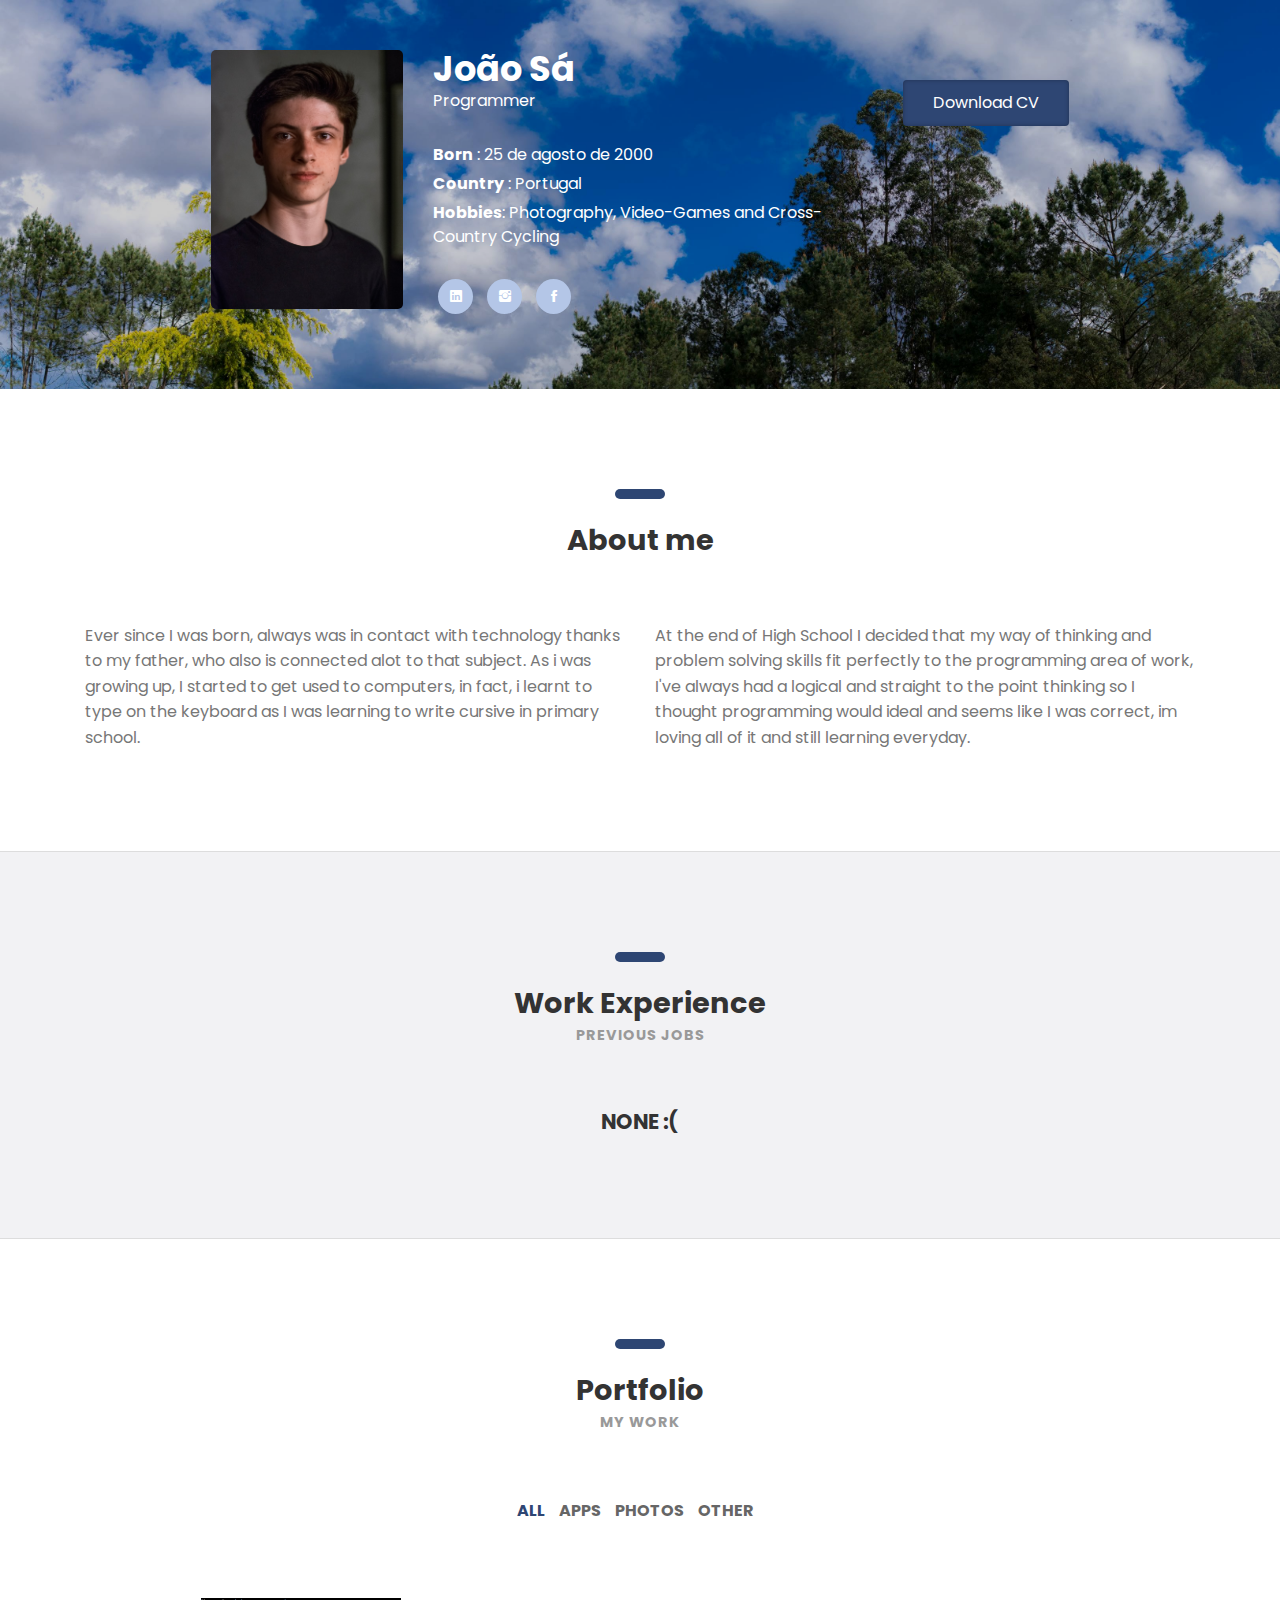
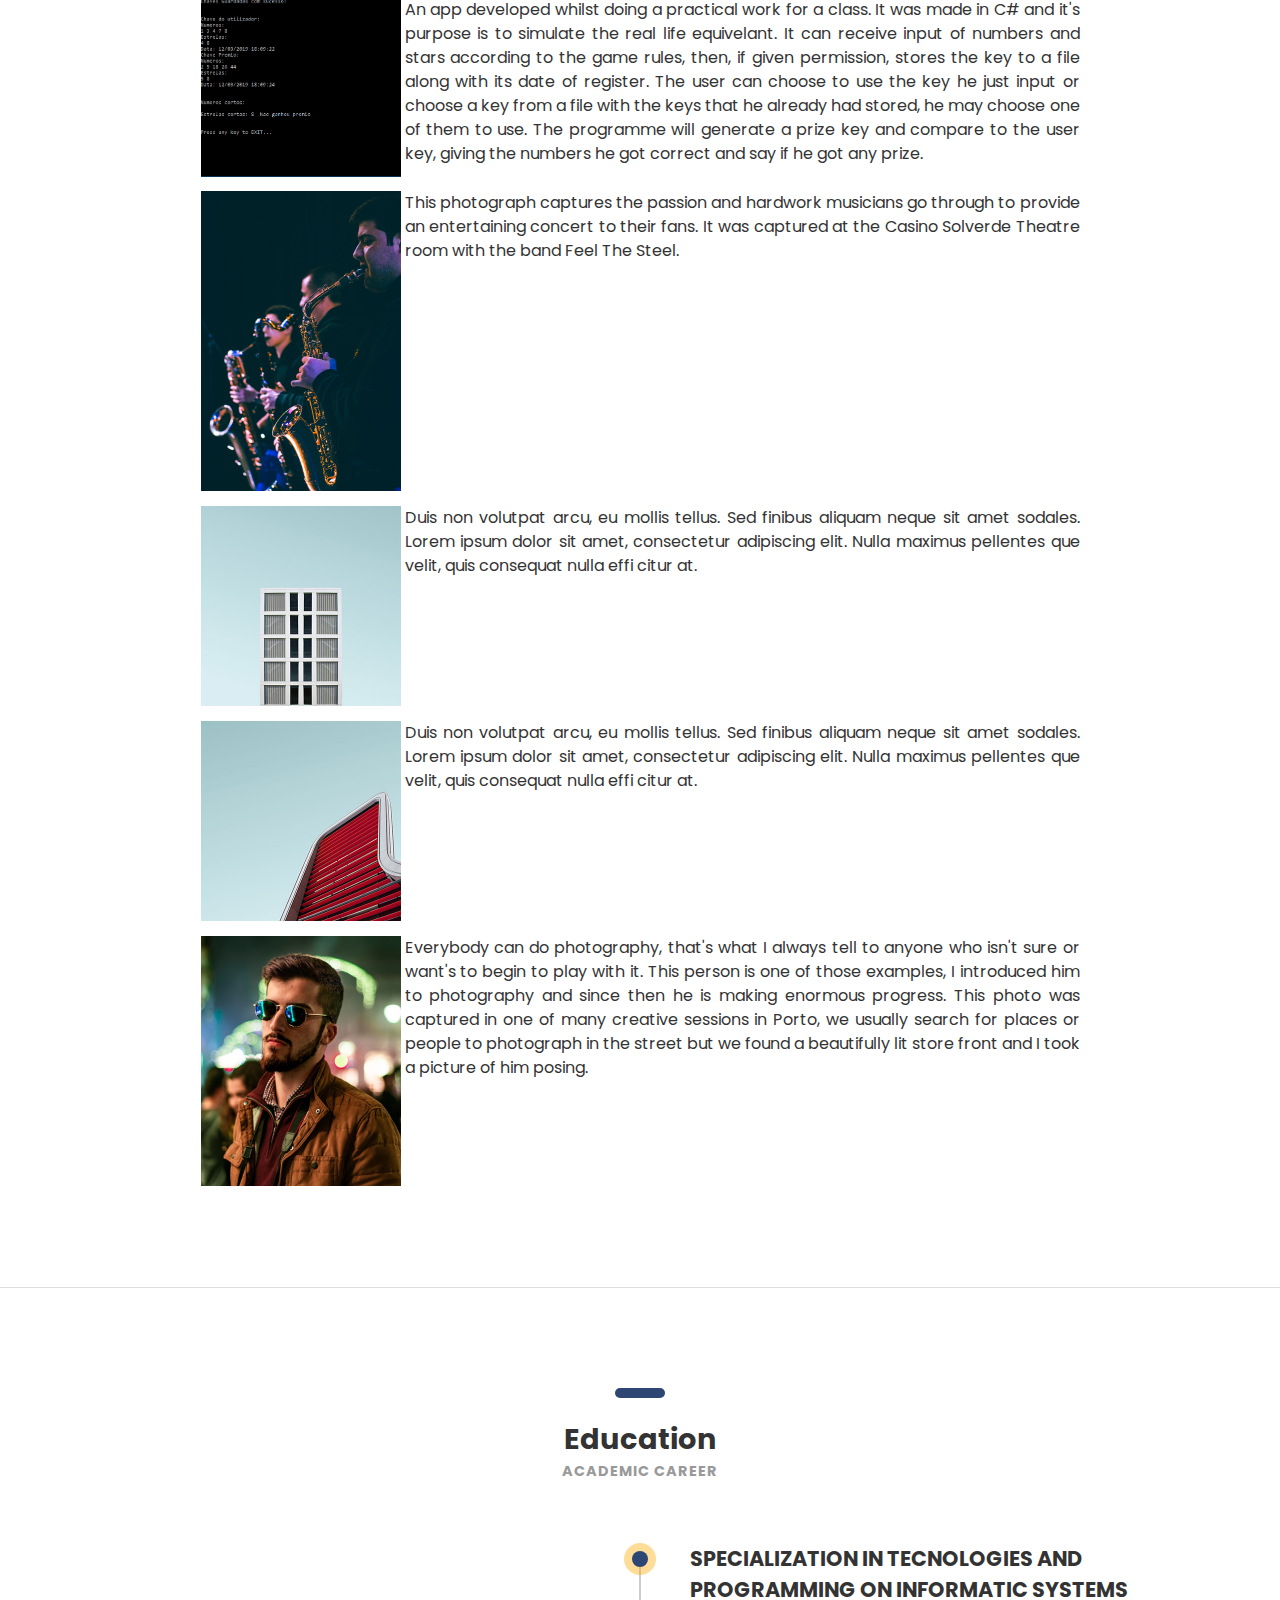
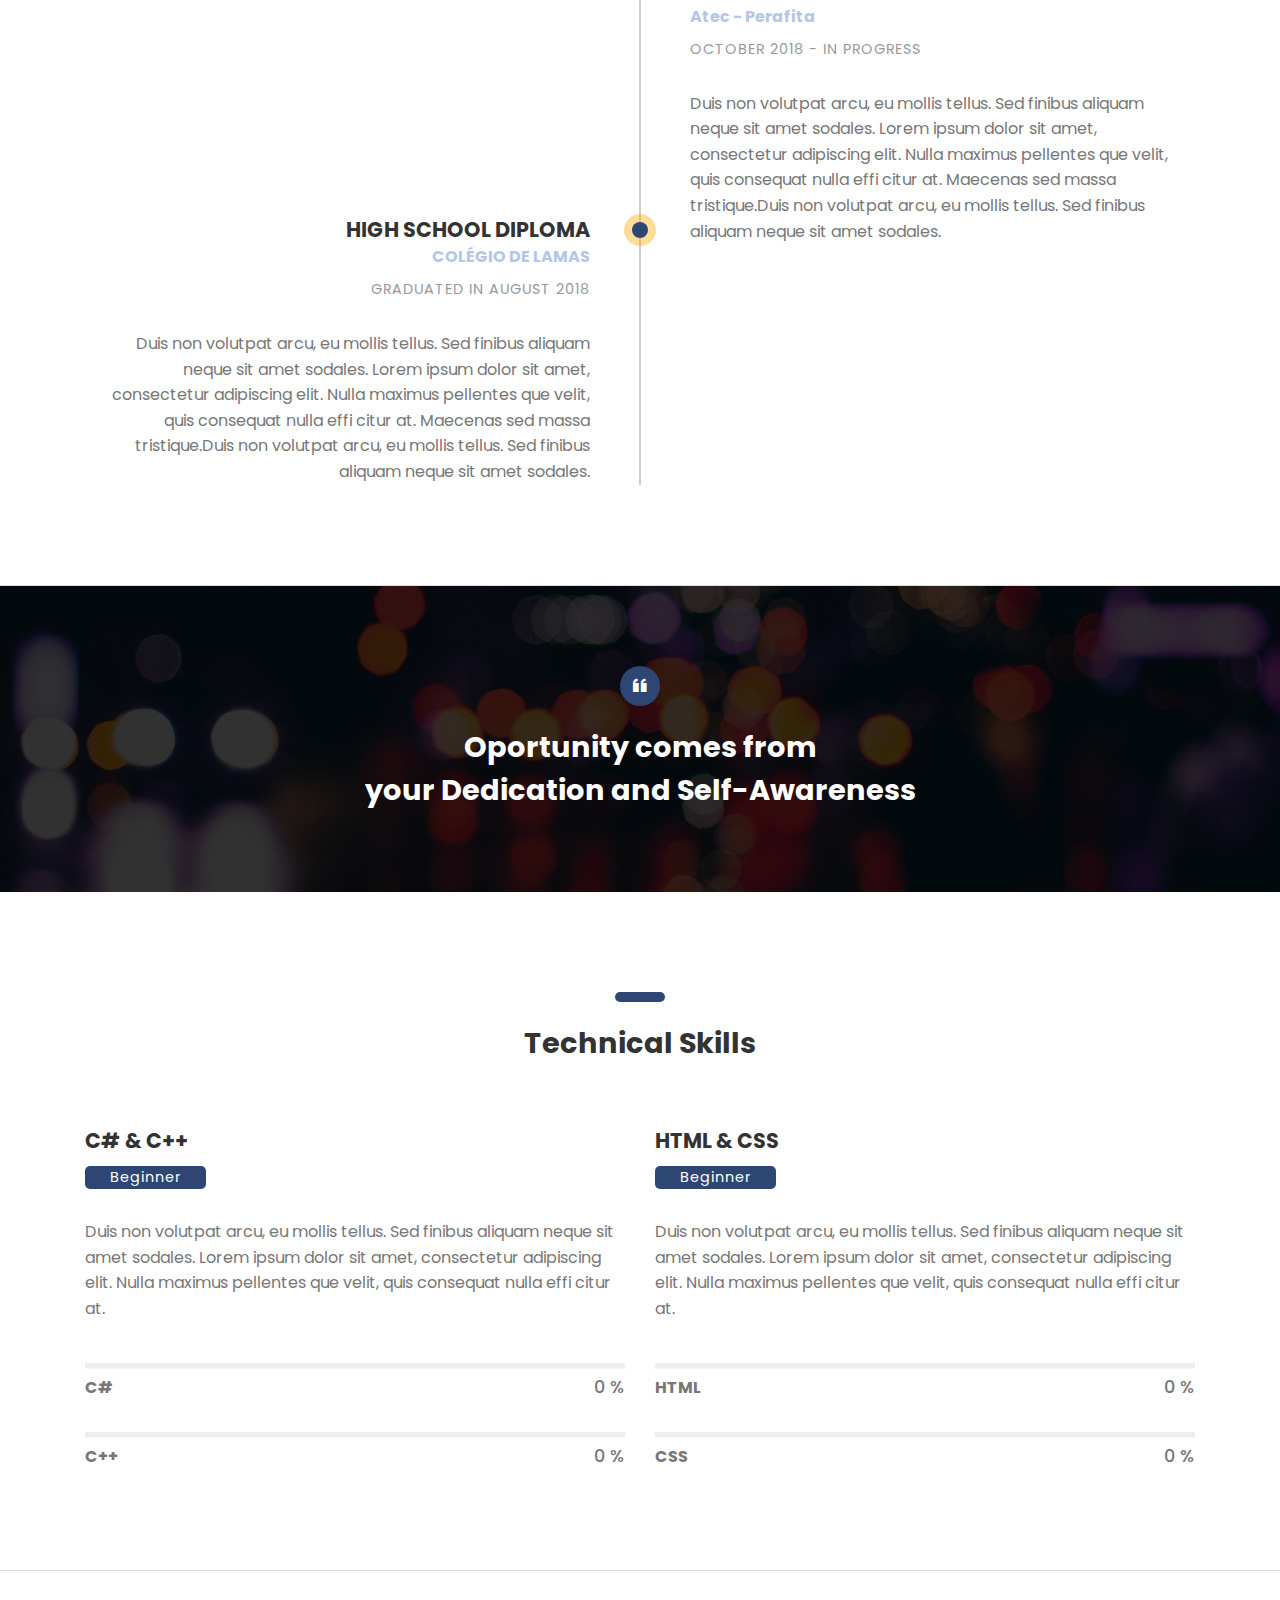
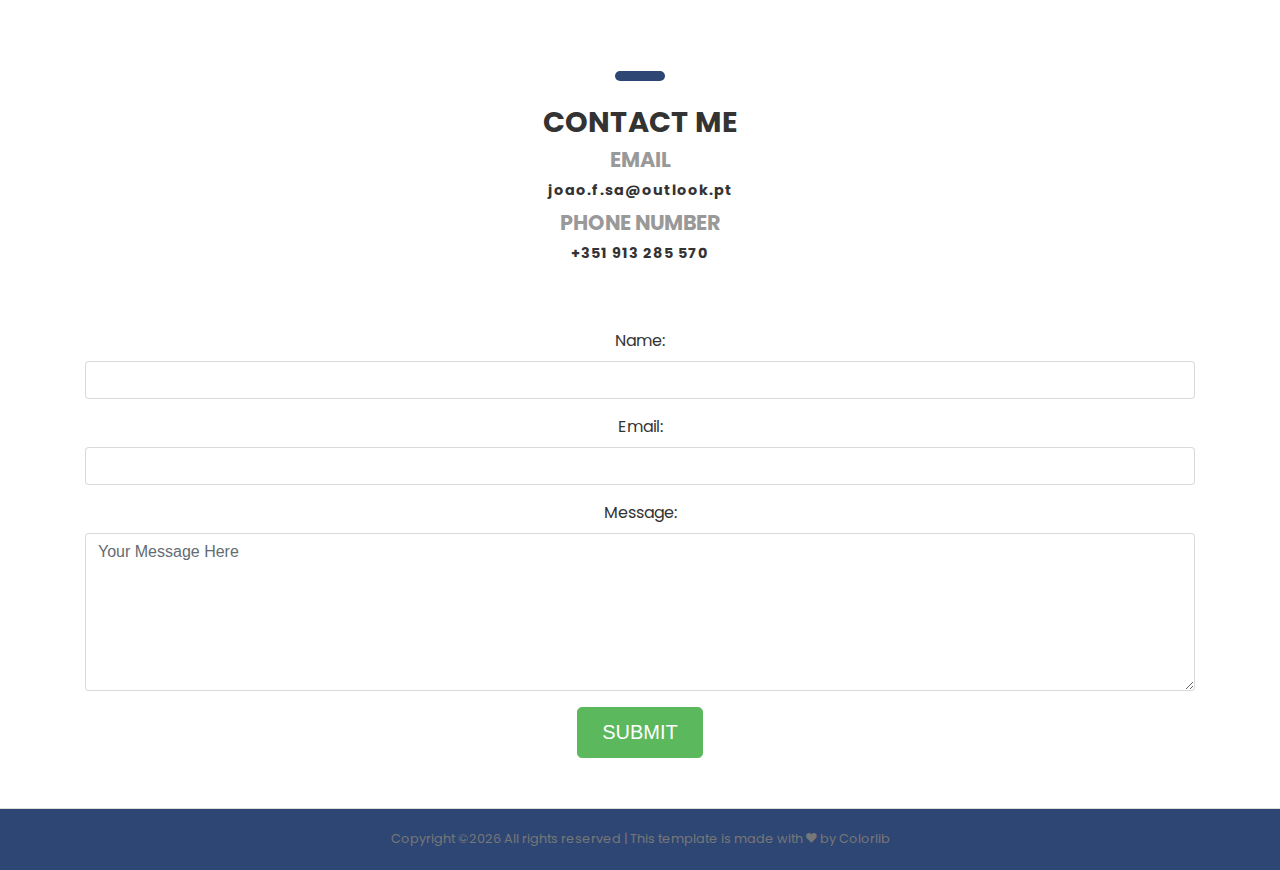
<file: index.html>
<!DOCTYPE HTML>
<html lang="pt">
<head>
	<title>CV - Portfolio</title>
	<meta http-equiv="X-UA-Compatible" content="IE=edge">
    <meta name="viewport" content="width=device-width, initial-scale=1">
	<meta charset="UTF-8">
	
	
	<!-- Font -->
	
	<link href="https://fonts.googleapis.com/css?family=Poppins:400,500,600,700%7CAllura" rel="stylesheet">
	
	<!-- Stylesheets -->
	
	<link href="common-css/bootstrap.css" rel="stylesheet">
	
	<link href="common-css/ionicons.css" rel="stylesheet">
	
	<link href="common-css/fluidbox.min.css" rel="stylesheet">
	
	<link href="03-cv-business/css/styles.css" rel="stylesheet">
	
	<link href="03-cv-business/css/responsive.css" rel="stylesheet">
	
</head>
<body>
	
	<section class="intro-section">
		<div class="container">		
			<div class="intro">
				<div class="row">
				
					<div class="col-sm-5 col-md-3 col-lg-3">
						<div class="profile-img margin-b-30"><img src="images/profile-1-800x1081.jpg" alt="portrait"></div>
					</div><!-- col-sm-8 -->
					
					<div class="col-sm-6 col-md-6 col-lg-6">		
							<h2><strong>João Sá</strong></h2>
							<h5 class="font-white">Programmer</h5>
							<ul class="information margin-tb-30">
								<li><strong class="font-white">Born</strong> : 25 de agosto de 2000</li>
								<li><strong class="font-white">Country</strong> : Portugal</li>
								<li><strong class="font-white">Hobbies</strong>: Photography, Video-Games and Cross-Country Cycling</li>
							</ul>
							<ul class="social-icons">
								<li><a href="#"><i class="ion-social-linkedin"></i></a></li>
								<li><a href="https://www.instagram.com/raw.joaosa"><i class="ion-social-instagram"></i></a></li>
								<li><a href="#"><i class="ion-social-facebook"></i></a></li>
							</ul>
					</div><!-- col-sm-8 -->
					
					<div class="col-sm-5 col-md-3 col-lg-3">
						<a class="downlad-btn" href="#">Download CV</a>
					</div><!-- col-lg-2 -->
			
				</div><!-- row -->
			
			</div><!-- intro -->
		</div><!-- container -->
	</section><!-- intro-section -->
	
	
	<section class="about-section section">
		<div class="container">
			<div class="row">
				<div class="col-sm-12 center-text">
					<div class="heading ">
						<h3><strong>About me</strong></h3>
						
					</div>
				</div><!-- col-sm-3 -->
				<div class="col-sm-12 col-md-6">
					<p class="margin-b-30">Ever since I was born, always was in contact with technology thanks to my father, who also is connected alot to that subject. As i was growing up, I started to get used to computers, in fact, i learnt to type on the keyboard as I was learning to write cursive in primary school.</p>
				</div><!-- col-sm-6 -->
				<div class="col-sm-12 col-md-6">
					<p class="margin-b-50">At the end of High School I decided that my way of thinking and problem solving skills fit perfectly to the programming area of work, I've always had a logical and straight to the point thinking so I thought programming would ideal and seems like I was correct, im loving all of it and still learning everyday.</p>
				</div><!-- col-sm-6 -->				
			</div><!-- row -->
		</div><!-- container -->
	</section><!-- about-section -->
	
	<section class="experience-section section center-text">
		<div class="container">
			<div class="row">
				<div class="col-sm-12">
					<div class="heading">
						<h3><strong>Work Experience</strong></h3>
						<h6 class="font-lite-black"><strong>PREVIOUS JOBS</strong></h6>
					</div>
				</div><!-- col-sm-3 -->
				
				<div class="col-sm-12">
					<div class="experience margin-b-50">
						<h4><strong>NONE :(</strong></h4>
						
					</div><!-- experience -->					
				</div><!-- col-sm-9 -->
			</div><!-- row -->
		</div><!-- container -->
	</section><!-- experience-section -->
	
	<section class="portfolio-section section center-text">
		<div class="container">
			<div class="row">
				<div class="col-sm-12">
					<div class="heading">
						<h3><strong>Portfolio</strong></h3>
						<h6 class="font-lite-black"><strong>MY WORK</strong></h6>
					</div>
				</div><!-- col-sm-12 -->
				<div class="col-sm-12">
					<div class="portfolioFilter clearfix margin-b-80">
						<a href="#" data-filter="*" class="current"><strong>ALL</strong></a>
						<a href="#" data-filter=".apps"><strong>APPS</strong></a>
						<a href="#" data-filter=".hobby-photo"><strong>PHOTOS</strong></a>
						<a href="#" data-filter=".other"><strong>OTHER</strong></a>
					</div><!-- portfolioFilter -->
				</div><!-- col-sm-8 -->
			</div><!-- row -->
			
			<div class="portfolioContainer margin-b-50">
				
				<div class="p-item apps">
					<a href="images/euromilhoes.jpg" data-fluidbox>
						<img src="images/euromilhoes.jpg" alt=""></a>
						<article>An app developed whilst doing a practical work for a class. It was made in C# and it's purpose is to simulate the real life equivelant. It can receive input of numbers and stars according to the game rules, then, if given permission, stores the key to a file along with its date of register. The user can choose to use the key he just input or choose a key from a file with the keys that he already had stored, he may choose one of them to use. The programme will generate a prize key and compare to the user key, giving the numbers he got correct and say if he got any prize.</article>
				</div><!-- p-item -->
				
				<div class="p-item hobby-photo">
					<a href="images/JS-1945.jpg" data-fluidbox>
						<img src="images/JS-1945.jpg" alt=""></a>
						<article>This photograph captures the passion and hardwork musicians go through to provide an entertaining concert to their fans. It was captured at the Casino Solverde Theatre room with the band Feel The Steel.</article>
				</div><!-- p-item -->
				
				<div class="p-item other">
					<a href="images/portfolio-15-400x400.jpg" data-fluidbox>
						<img src="images/portfolio-15-400x400.jpg" alt=""></a>
						<article>Duis non volutpat arcu, eu mollis tellus. Sed finibus aliquam neque sit amet sodales. 
							Lorem ipsum dolor sit amet, consectetur adipiscing elit. Nulla maximus pellentes que velit, 
							quis consequat nulla effi citur at.</article>
				</div><!-- p-item -->
				
				<div class="p-item other">
					<a class="img" href="images/portfolio-16-400x400.jpg" data-fluidbox>
						<img src="images/portfolio-16-400x400.jpg" alt=""></a>
						<article>Duis non volutpat arcu, eu mollis tellus. Sed finibus aliquam neque sit amet sodales. 
							Lorem ipsum dolor sit amet, consectetur adipiscing elit. Nulla maximus pellentes que velit, 
							quis consequat nulla effi citur at.</article>
				</div><!-- p-item -->
				
				<div class="p-item branding hobby-photo">
					<a href="images/JS-2856.jpg" data-fluidbox>
						<img src="images/JS-2856.jpg" alt=""></a>
						<article>Everybody can do photography, that's what I always tell to anyone who isn't sure or want's to begin to play with it. This person is one of those examples, I introduced him to photography and since then he is making enormous progress. This photo was captured in one of many creative sessions in Porto, we usually search for places or people to photograph in the street but we found a beautifully lit store front and I took a picture of him posing.</article>
				</div><!-- p-item -->			
			</div><!-- portfolioContainer -->
		</div><!-- container -->
	</section><!-- portfolio-section -->
	
	
	<section class="education-section section">
		<div class="container">
			<div class="row">
				<div class="col-sm-12 center-text">
					<div class="heading">
						<h3><strong>Education</strong></h3>
						<h6 class="font-lite-black"><strong>ACADEMIC CAREER</strong></h6>
					</div>
				</div><!-- col-sm-3 -->
				
				<div class="col-sm-12">
				
					<div class="education-wrapper margin-b-50">
						<div class="education right">
							<h4><strong>SPECIALIZATION IN TECNOLOGIES AND PROGRAMMING ON INFORMATIC SYSTEMS</strong></h4>
							<h5 class="font-blue"><strong>Atec - Perafita</strong></h5>
							<h6 class="font-lite-black margin-t-10">OCTOBER 2018 - IN PROGRESS</h6>
							<p class="margin-t-30">Duis non volutpat arcu, eu mollis tellus. Sed finibus aliquam neque sit amet sodales. 
							Lorem ipsum dolor sit amet, consectetur adipiscing elit. Nulla maximus pellentes que velit, 
							quis consequat nulla effi citur at. Maecenas sed massa tristique.Duis non volutpat arcu, 
							eu mollis tellus. Sed finibus aliquam neque sit amet sodales. </p>
						</div><!-- education -->
						
						<div class="education left">
							<h4><strong>HIGH SCHOOL DIPLOMA</strong></h4>
							<h5 class="font-blue"><strong>COLÉGIO DE LAMAS</strong></h5>
							<h6 class="font-lite-black margin-t-10">GRADUATED IN AUGUST 2018</h6>
							<p class="margin-t-30">Duis non volutpat arcu, eu mollis tellus. Sed finibus aliquam neque sit amet sodales. 
							Lorem ipsum dolor sit amet, consectetur adipiscing elit. Nulla maximus pellentes que velit, 
							quis consequat nulla effi citur at. Maecenas sed massa tristique.Duis non volutpat arcu, 
							eu mollis tellus. Sed finibus aliquam neque sit amet sodales. </p>
						</div><!-- education -->
						
					</div><!-- education-wrapper -->
				</div><!-- col-sm-9 -->
			</div><!-- row -->
		</div><!-- container -->
		
	</section><!-- education-section -->
	
	
	<section class="quoto-section center-text">
		<div class="container">
			<div class="row">
				<div class="col-sm-12">
					<i class="icon ion-quote"></i>
					<h3><strong>Oportunity comes from</strong></h3>
					<h3><strong>your Dedication and Self-Awareness</strong></h3>
				</div><!-- col-sm-12 -->
			</div><!-- row -->
		</div><!-- container -->
	</section><!-- quoto-section -->
	
	<section class="skills-section section">
		<div class="container">
			<div class="row">
				<div class="col-sm-12 center-text">
					<div class="heading">
						<h3><strong>Technical Skills</strong></h3>
					</div>
				</div><!-- col-sm-12 -->
							
				<div class="col-sm-12 col-md-6">
					<h4><strong>C# & C++</strong></h4>
					<h6 class="expert">Beginner</h6>
					
					<p class="margin-tb-30">Duis non volutpat arcu, eu mollis tellus. Sed finibus aliquam neque sit amet sodales. 
						Lorem ipsum dolor sit amet, consectetur adipiscing elit. Nulla maximus pellentes que velit, 
						quis consequat nulla effi citur at.</p>
						
					<div class="line-progress margin-b-20" data-prog-percent=".43"><div></div>
						<p class="progress-title"><strong>C#</strong></p></div>
					
					<div class="line-progress margin-b-50" data-prog-percent=".36"><div></div>
						<p class="progress-title"><strong>C++</strong></p></div>

				</div><!-- col-md-6 -->
				<div class="col-sm-12 col-md-6">
					<h4><strong>HTML & CSS</strong></h4>
					<h6 class="expert">Beginner</h6>
					
					<p class="margin-tb-30">Duis non volutpat arcu, eu mollis tellus. Sed finibus aliquam neque sit amet sodales. 
						Lorem ipsum dolor sit amet, consectetur adipiscing elit. Nulla maximus pellentes que velit, 
						quis consequat nulla effi citur at.</p>
						
					<div class="line-progress margin-b-20" data-prog-percent=".25"><div></div>
						<p class="progress-title"><strong>HTML</strong></p></div>
					
					<div class="line-progress margin-b-50" data-prog-percent=".24"><div></div>
						<p class="progress-title"><strong>CSS</strong></p></div>

				</div><!-- col-md-6 -->
			</div><!-- row -->
		</div><!-- container -->
	</section><!-- skills-section -->
	<section class="contact-section section center-text">
			<div class="container">
				<div class="row">
					<div class="col-sm-12">
						<div class="heading">
							<h3><strong>CONTACT ME</strong></h3>
							<h4 class="font-lite-black"><strong>EMAIL</strong></h4>
							<h6 class=""><strong>joao.f.sa@outlook.pt</strong></h6>
							<h4 class="font-lite-black"><strong>PHONE NUMBER</strong></h4>
							<h6 class=""><strong>+351 913 285 570</strong></h6>
						</div>
					</div><!-- col-sm-3 -->
					<div class="col-md-12 col-lg-12">
						<form role="form" method="post" id="reused_form" >
							<div class="form-group">
								<label for="name"> Name:</label>
								<input type="text" class="form-control" id="name" name="name" required maxlength="50">
							</div>
							<div class="form-group">
								<label for="email"> Email:</label>
								<input type="email" class="form-control" id="email" name="email" required maxlength="50">
							</div>
							<div class="form-group">
								<label for="name"> Message:</label>
								<textarea class="form-control" type="textarea" name="message" id="message" placeholder="Your Message Here" maxlength="6000" rows="7"></textarea>
							</div>
							<button type="submit" class="btn btn-lg btn-success pull-right" id="btnContactUs">SUBMIT</button>
						</form>
					</div>
				</div><!-- row -->
			</div><!-- container -->
		</section><!-- experience-section -->
	<footer>
		<p class="copyright">
			<!-- Link back to Colorlib can't be removed. Template is licensed under CC BY 3.0. -->
Copyright &copy;<script>document.write(new Date().getFullYear());</script> All rights reserved | This template is made with <i class="ion-heart" aria-hidden="true"></i> by <a href="https://colorlib.com" target="_blank">Colorlib</a>
<!-- Link back to Colorlib can't be removed. Template is licensed under CC BY 3.0. -->
		</p>
	</footer>
	
	
	<!-- SCIPTS -->
	<script src="common-js/jquery-3.2.1.min.js"></script>
	
	<script src="common-js/tether.min.js"></script>
	
	<script src="common-js/bootstrap.js"></script>
	
	<script src="common-js/isotope.pkgd.min.js"></script>
	
	<script src="common-js/jquery.waypoints.min.js"></script>
	
	<script src="common-js/progressbar.min.js"></script>
	
	<script src="common-js/jquery.fluidbox.min.js"></script>
	
	<script src="common-js/scripts.js"></script>
	
</body>
</html>
</file>
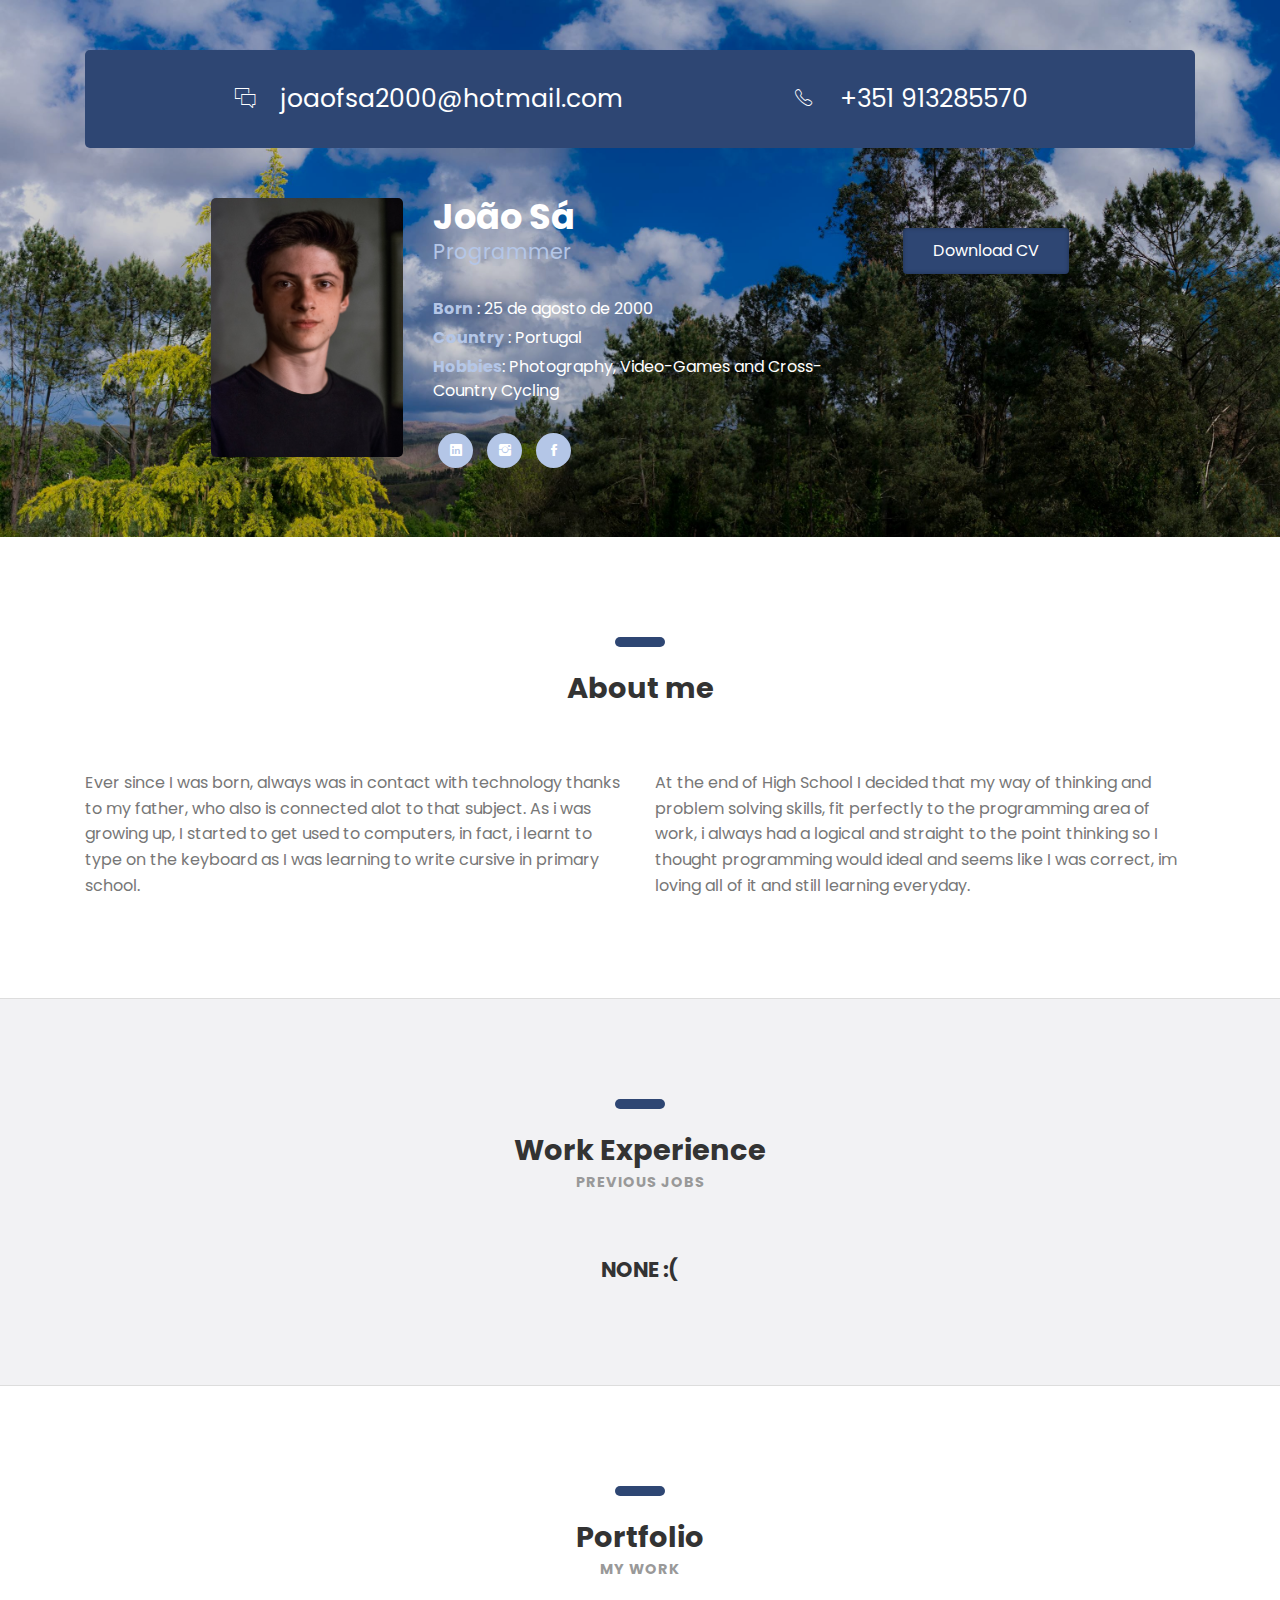
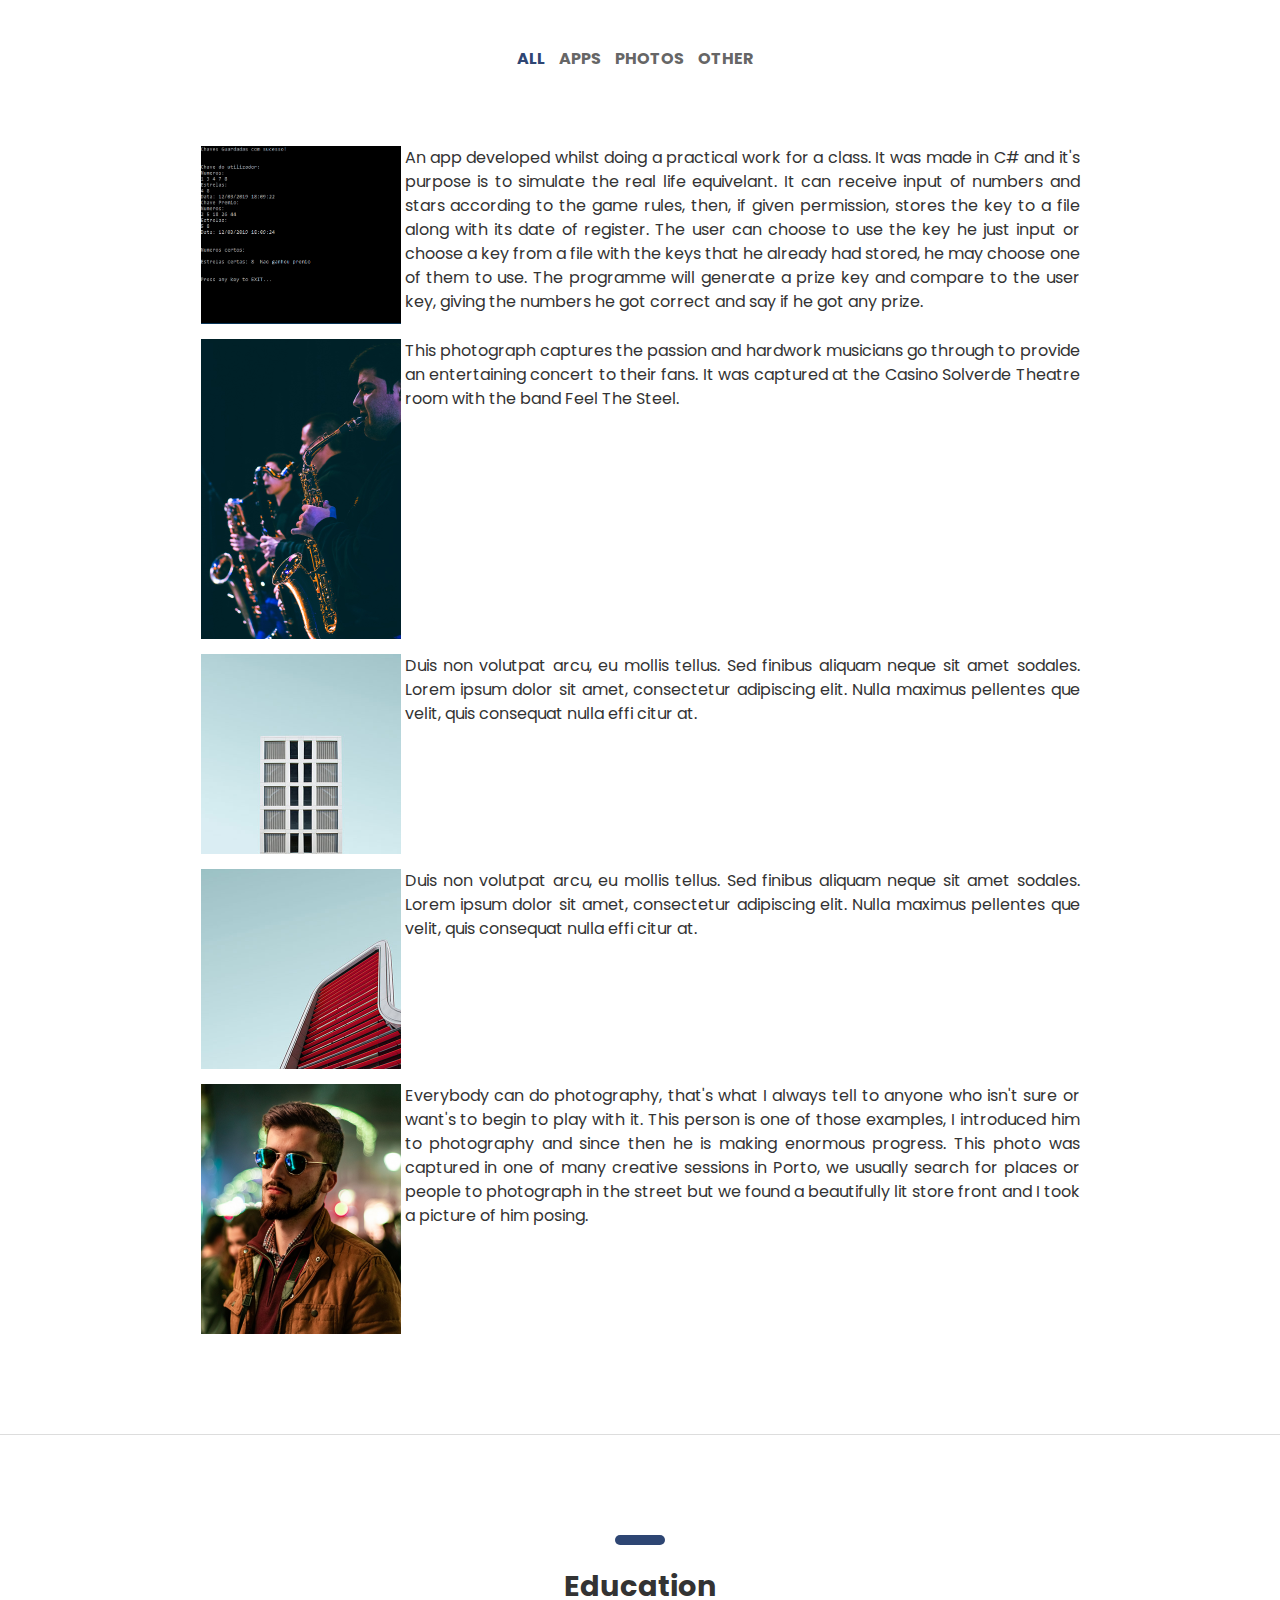
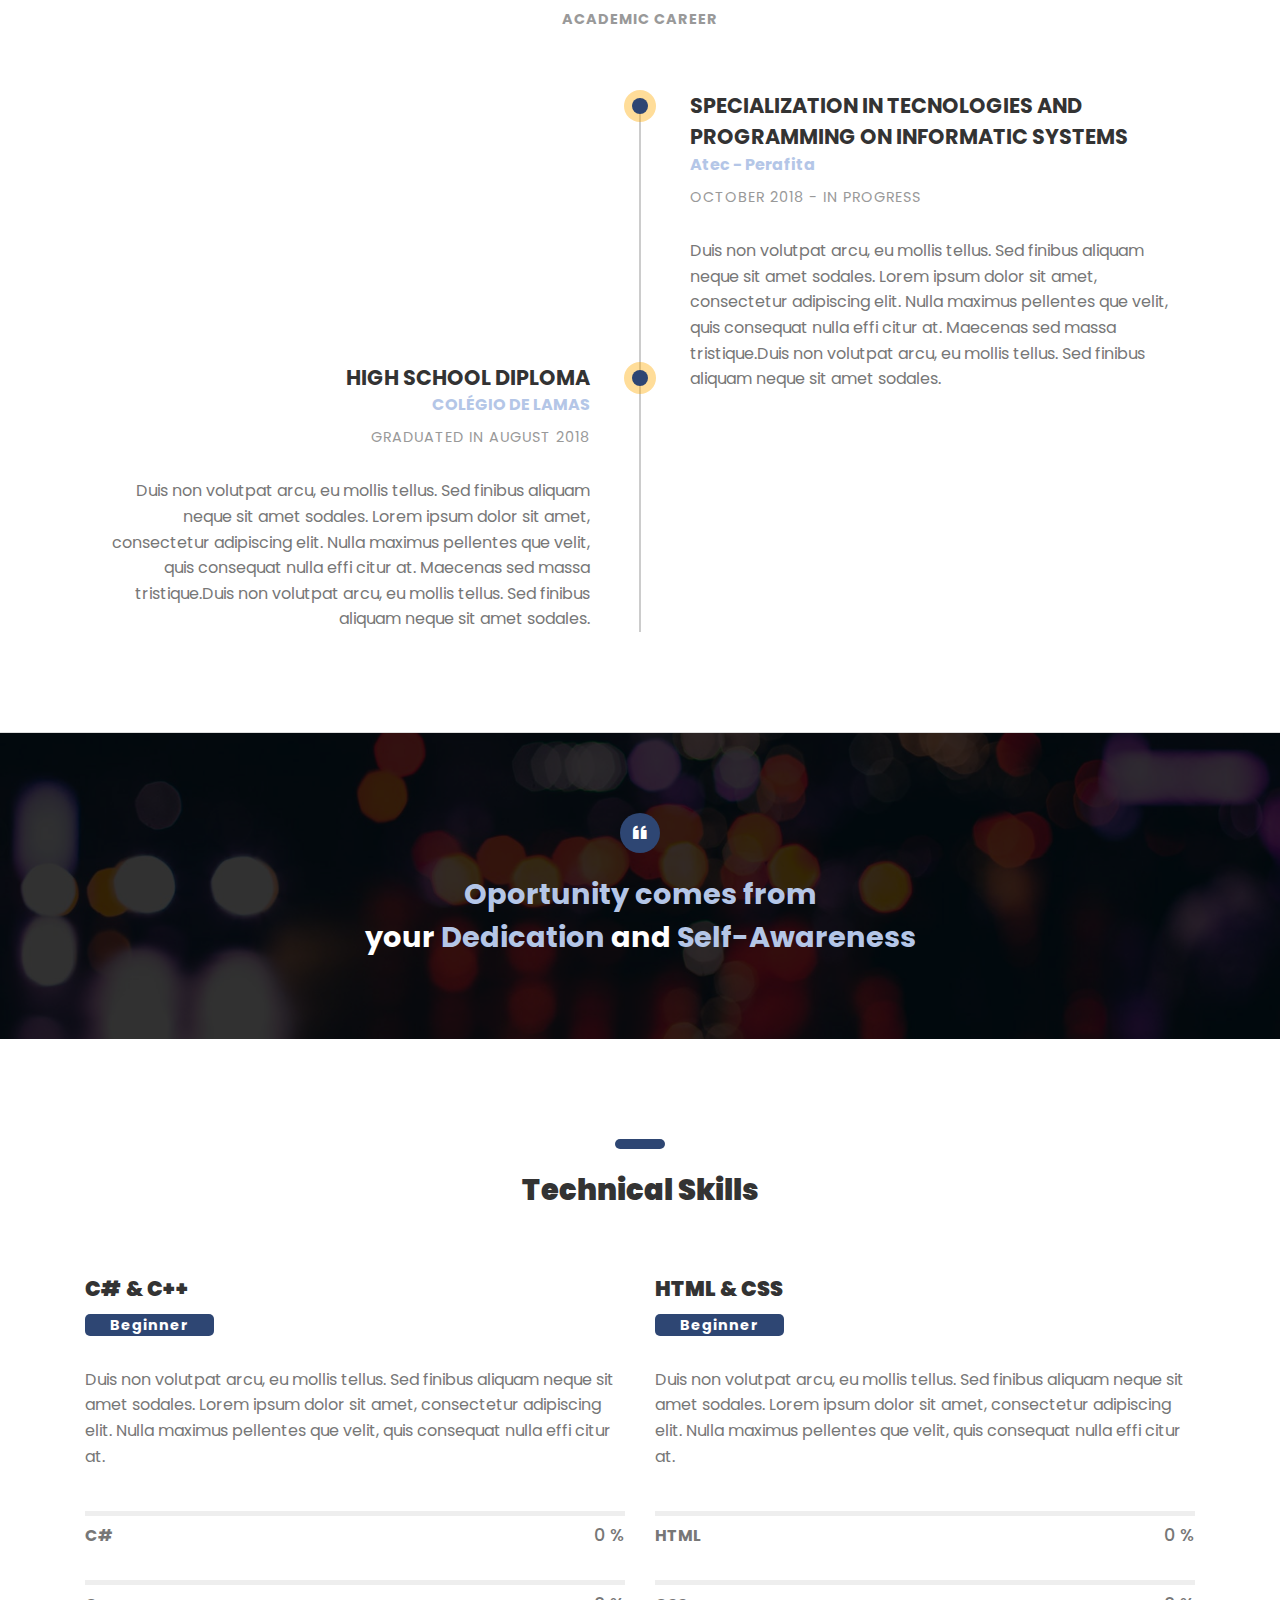
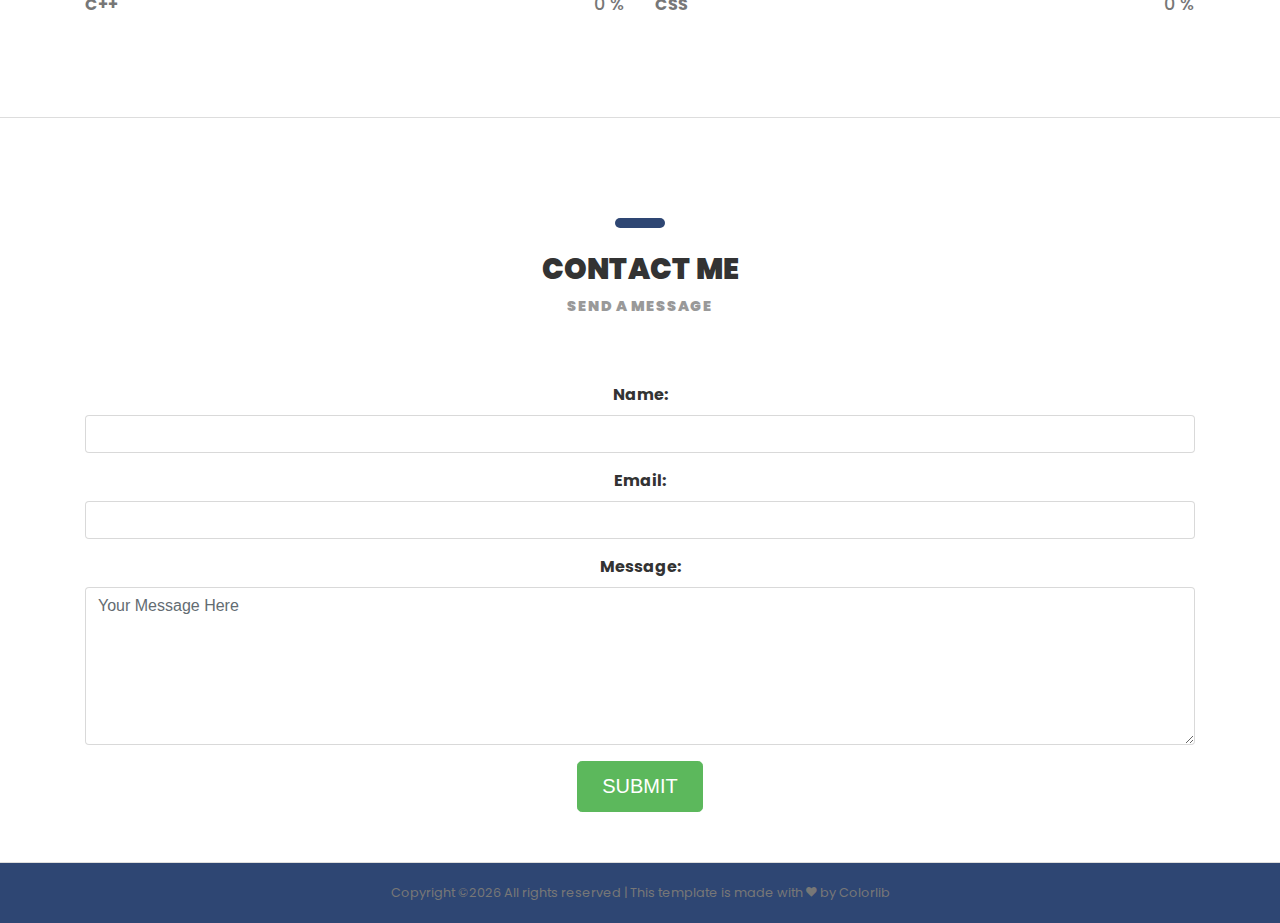
<file: 03-cv-business.html>
<!DOCTYPE HTML>
<html lang="pt">
<head>
	<title>CV - Portfolio</title>
	<meta http-equiv="X-UA-Compatible" content="IE=edge">
    <meta name="viewport" content="width=device-width, initial-scale=1">
	<meta charset="UTF-8">
	
	
	<!-- Font -->
	
	<link href="https://fonts.googleapis.com/css?family=Poppins:400,500,600,700%7CAllura" rel="stylesheet">
	
	<!-- Stylesheets -->
	
	<link href="common-css/bootstrap.css" rel="stylesheet">
	
	<link href="common-css/ionicons.css" rel="stylesheet">
	
	<link href="common-css/fluidbox.min.css" rel="stylesheet">
	
	<link href="03-cv-business/css/styles.css" rel="stylesheet">
	
	<link href="03-cv-business/css/responsive.css" rel="stylesheet">
	
</head>
<body>
	
	<section class="intro-section">
		<div class="container">
		
			<div class="heading-wrapper">
				<div class="row">					
					
					<div class="col-sm-12 col-md-12 col-lg-8">
						<div class="info">
							<i class="icon ion-ios-chatboxes-outline"></i>
							<div class="right-area">
								<h5>joaofsa2000@hotmail.com</h5>								
							</div><!-- right-area -->
						</div><!-- info -->
					</div><!-- col-sm-4 -->
					<div class="col-sm-12 col-md-12 col-lg-4">
						<div class="info">
							<i class="icon ion-ios-telephone-outline"></i>
							<div class="right-area">
								<h5>+351 913285570</h5>								
							</div><!-- right-area -->
						</div><!-- info -->
					</div><!-- col-sm-4 -->
				</div><!-- row -->
			</div><!-- heading-wrapper -->
			
		
			<div class="intro">
				<div class="row">
				
					<div class="col-sm-5 col-md-3 col-lg-3">
						<div class="profile-img margin-b-30"><img src="images/profile-1-800x1081.jpg" alt="portrait"></div>
					</div><!-- col-sm-8 -->
					
					<div class="col-sm-6 col-md-6 col-lg-6">		
							<h2><strong>João Sá</strong></h2>
							<h4 class="font-blue">Programmer</h4>
							<ul class="information margin-tb-30">
								<li><strong class="font-blue">Born</strong> : 25 de agosto de 2000</li>
								<li><strong class="font-blue">Country</strong> : Portugal</li>
								<li><strong class="font-blue">Hobbies</strong>: Photography, Video-Games and Cross-Country Cycling</li>
							</ul>
							<ul class="social-icons">
								<li><a href="#"><i class="ion-social-linkedin"></i></a></li>
								<li><a href="https://www.instagram.com/raw.joaosa"><i class="ion-social-instagram"></i></a></li>
								<li><a href="#"><i class="ion-social-facebook"></i></a></li>
							</ul>
					</div><!-- col-sm-8 -->
					
					<div class="col-sm-5 col-md-3 col-lg-3">
						<a class="downlad-btn" href="#">Download CV</a>
					</div><!-- col-lg-2 -->
			
				</div><!-- row -->
			
			</div><!-- intro -->
		</div><!-- container -->
	</section><!-- intro-section -->
	
	
	<section class="about-section section">
		<div class="container">
			<div class="row">
				<div class="col-sm-12 center-text">
					<div class="heading ">
						<h3><strong>About me</strong></h3>
						
					</div>
				</div><!-- col-sm-3 -->
				<div class="col-sm-12 col-md-6">
					<p class="margin-b-30">Ever since I was born, always was in contact with technology thanks to my father, who also is connected alot to that subject. As i was growing up, I started to get used to computers, in fact, i learnt to type on the keyboard as I was learning to write cursive in primary school.</p>
				</div><!-- col-sm-6 -->
				<div class="col-sm-12 col-md-6">
					<p class="margin-b-50">At the end of High School I decided that my way of thinking and problem solving skills, fit perfectly to the programming area of work, i always had a logical and straight to the point thinking so I thought programming would ideal and seems like I was correct, im loving all of it and still learning everyday.</p>
				</div><!-- col-sm-6 -->				
			</div><!-- row -->
		</div><!-- container -->
	</section><!-- about-section -->
	
	<section class="experience-section section center-text">
		<div class="container">
			<div class="row">
				<div class="col-sm-12">
					<div class="heading">
						<h3><strong>Work Experience</strong></h3>
						<h6 class="font-lite-black"><strong>PREVIOUS JOBS</strong></h6>
					</div>
				</div><!-- col-sm-3 -->
				
				<div class="col-sm-12">
					<div class="experience margin-b-50">
						<h4><strong>NONE :(</strong></h4>
						
					</div><!-- experience -->					
				</div><!-- col-sm-9 -->
			</div><!-- row -->
		</div><!-- container -->
	</section><!-- experience-section -->
	
	<section class="portfolio-section section center-text">
		<div class="container">
			<div class="row">
				<div class="col-sm-12">
					<div class="heading">
						<h3><strong>Portfolio</strong></h3>
						<h6 class="font-lite-black"><strong>MY WORK</strong></h6>
					</div>
				</div><!-- col-sm-12 -->
				<div class="col-sm-12">
					<div class="portfolioFilter clearfix margin-b-80">
						<a href="#" data-filter="*" class="current"><strong>ALL</strong></a>
						<a href="#" data-filter=".apps"><strong>APPS</strong></a>
						<a href="#" data-filter=".hobby-photo"><strong>PHOTOS</strong></a>
						<a href="#" data-filter=".other"><strong>OTHER</strong></a>
					</div><!-- portfolioFilter -->
				</div><!-- col-sm-8 -->
			</div><!-- row -->
			
			<div class="portfolioContainer margin-b-50">
				
				<div class="p-item apps">
					<a href="images/euromilhoes.jpg" data-fluidbox>
						<img src="images/euromilhoes.jpg" alt=""></a>
						<article>An app developed whilst doing a practical work for a class. It was made in C# and it's purpose is to simulate the real life equivelant. It can receive input of numbers and stars according to the game rules, then, if given permission, stores the key to a file along with its date of register. The user can choose to use the key he just input or choose a key from a file with the keys that he already had stored, he may choose one of them to use. The programme will generate a prize key and compare to the user key, giving the numbers he got correct and say if he got any prize.</article>
				</div><!-- p-item -->
				
				<div class="p-item hobby-photo">
					<a href="images/JS-1945.jpg" data-fluidbox>
						<img src="images/JS-1945.jpg" alt=""></a>
						<article>This photograph captures the passion and hardwork musicians go through to provide an entertaining concert to their fans. It was captured at the Casino Solverde Theatre room with the band Feel The Steel.</article>
				</div><!-- p-item -->
				
				<div class="p-item other">
					<a href="images/portfolio-15-400x400.jpg" data-fluidbox>
						<img src="images/portfolio-15-400x400.jpg" alt=""></a>
						<article>Duis non volutpat arcu, eu mollis tellus. Sed finibus aliquam neque sit amet sodales. 
							Lorem ipsum dolor sit amet, consectetur adipiscing elit. Nulla maximus pellentes que velit, 
							quis consequat nulla effi citur at.</article>
				</div><!-- p-item -->
				
				<div class="p-item other">
					<a class="img" href="images/portfolio-16-400x400.jpg" data-fluidbox>
						<img src="images/portfolio-16-400x400.jpg" alt=""></a>
						<article>Duis non volutpat arcu, eu mollis tellus. Sed finibus aliquam neque sit amet sodales. 
							Lorem ipsum dolor sit amet, consectetur adipiscing elit. Nulla maximus pellentes que velit, 
							quis consequat nulla effi citur at.</article>
				</div><!-- p-item -->
				
				<div class="p-item branding hobby-photo">
					<a href="images/JS-2856.jpg" data-fluidbox>
						<img src="images/JS-2856.jpg" alt=""></a>
						<article>Everybody can do photography, that's what I always tell to anyone who isn't sure or want's to begin to play with it. This person is one of those examples, I introduced him to photography and since then he is making enormous progress. This photo was captured in one of many creative sessions in Porto, we usually search for places or people to photograph in the street but we found a beautifully lit store front and I took a picture of him posing.</article>
				</div><!-- p-item -->			
			</div><!-- portfolioContainer -->
		</div><!-- container -->
	</section><!-- portfolio-section -->
	
	
	<section class="education-section section">
		<div class="container">
			<div class="row">
				<div class="col-sm-12 center-text">
					<div class="heading">
						<h3><strong>Education</strong></h3>
						<h6 class="font-lite-black"><strong>ACADEMIC CAREER</strong></h6>
					</div>
				</div><!-- col-sm-3 -->
				
				<div class="col-sm-12">
				
					<div class="education-wrapper margin-b-50">
						<div class="education right">
							<h4><strong>SPECIALIZATION IN TECNOLOGIES AND PROGRAMMING ON INFORMATIC SYSTEMS</strong></h4>
							<h5 class="font-blue"><strong>Atec - Perafita</strong></h5>
							<h6 class="font-lite-black margin-t-10">OCTOBER 2018 - IN PROGRESS</h6>
							<p class="margin-t-30">Duis non volutpat arcu, eu mollis tellus. Sed finibus aliquam neque sit amet sodales. 
							Lorem ipsum dolor sit amet, consectetur adipiscing elit. Nulla maximus pellentes que velit, 
							quis consequat nulla effi citur at. Maecenas sed massa tristique.Duis non volutpat arcu, 
							eu mollis tellus. Sed finibus aliquam neque sit amet sodales. </p>
						</div><!-- education -->
						
						<div class="education left">
							<h4><strong>HIGH SCHOOL DIPLOMA</strong></h4>
							<h5 class="font-blue"><strong>COLÉGIO DE LAMAS</strong></h5>
							<h6 class="font-lite-black margin-t-10">GRADUATED IN AUGUST 2018</h6>
							<p class="margin-t-30">Duis non volutpat arcu, eu mollis tellus. Sed finibus aliquam neque sit amet sodales. 
							Lorem ipsum dolor sit amet, consectetur adipiscing elit. Nulla maximus pellentes que velit, 
							quis consequat nulla effi citur at. Maecenas sed massa tristique.Duis non volutpat arcu, 
							eu mollis tellus. Sed finibus aliquam neque sit amet sodales. </p>
						</div><!-- education -->
						
					</div><!-- education-wrapper -->
				</div><!-- col-sm-9 -->
			</div><!-- row -->
		</div><!-- container -->
		
	</section><!-- education-section -->
	
	
	<section class="quoto-section center-text">
		<div class="container">
			<div class="row">
				<div class="col-sm-12">
					<i class="icon ion-quote"></i>
					<h3 class="font-blue"><strong>Oportunity comes from</strong></h3>
					<h3><strong>your <span class="font-blue">Dedication</span> and <span class="font-blue">Self-Awareness</span></h3>
				</div><!-- col-sm-12 -->
			</div><!-- row -->
		</div><!-- container -->
	</section><!-- quoto-section -->
	
	<section class="skills-section section">
		<div class="container">
			<div class="row">
				<div class="col-sm-12 center-text">
					<div class="heading">
						<h3><strong>Technical Skills</strong></h3>
					</div>
				</div><!-- col-sm-12 -->
							
				<div class="col-sm-12 col-md-6">
					<h4><strong>C# & C++</strong></h4>
					<h6 class="expert">Beginner</h6>
					
					<p class="margin-tb-30">Duis non volutpat arcu, eu mollis tellus. Sed finibus aliquam neque sit amet sodales. 
						Lorem ipsum dolor sit amet, consectetur adipiscing elit. Nulla maximus pellentes que velit, 
						quis consequat nulla effi citur at.</p>
						
					<div class="line-progress margin-b-20" data-prog-percent=".43"><div></div>
						<p class="progress-title"><strong>C#</strong></p></div>
					
					<div class="line-progress margin-b-50" data-prog-percent=".36"><div></div>
						<p class="progress-title"><strong>C++</strong></p></div>

				</div><!-- col-md-6 -->
				<div class="col-sm-12 col-md-6">
					<h4><strong>HTML & CSS</strong></h4>
					<h6 class="expert">Beginner</h6>
					
					<p class="margin-tb-30">Duis non volutpat arcu, eu mollis tellus. Sed finibus aliquam neque sit amet sodales. 
						Lorem ipsum dolor sit amet, consectetur adipiscing elit. Nulla maximus pellentes que velit, 
						quis consequat nulla effi citur at.</p>
						
					<div class="line-progress margin-b-20" data-prog-percent=".25"><div></div>
						<p class="progress-title"><strong>HTML</strong></p></div>
					
					<div class="line-progress margin-b-50" data-prog-percent=".24"><div></div>
						<p class="progress-title"><strong>CSS</strong></p></div>

				</div><!-- col-md-6 -->
			</div><!-- row -->
		</div><!-- container -->
	</section><!-- skills-section -->
	<section class="contact-section section center-text">
			<div class="container">
				<div class="row">
					<div class="col-sm-12">
						<div class="heading">
							<h3><strong>CONTACT ME</strong></h3>
							<h6 class="font-lite-black"><strong>SEND A MESSAGE</strong></h6>
						</div>
					</div><!-- col-sm-3 -->
					<div class="col-md-12 col-lg-12">
						<form role="form" method="post" id="reused_form" >
							<div class="form-group">
								<label for="name"> Name:</label>
								<input type="text" class="form-control" id="name" name="name" required maxlength="50">
							</div>
							<div class="form-group">
								<label for="email"> Email:</label>
								<input type="email" class="form-control" id="email" name="email" required maxlength="50">
							</div>
							<div class="form-group">
								<label for="name"> Message:</label>
								<textarea class="form-control" type="textarea" name="message" id="message" placeholder="Your Message Here" maxlength="6000" rows="7"></textarea>
							</div>
							<button type="submit" class="btn btn-lg btn-success pull-right" id="btnContactUs">SUBMIT</button>
						</form>
					</div>
				</div><!-- row -->
			</div><!-- container -->
		</section><!-- experience-section -->
	<footer>
		<p class="copyright">
			<!-- Link back to Colorlib can't be removed. Template is licensed under CC BY 3.0. -->
Copyright &copy;<script>document.write(new Date().getFullYear());</script> All rights reserved | This template is made with <i class="ion-heart" aria-hidden="true"></i> by <a href="https://colorlib.com" target="_blank">Colorlib</a>
<!-- Link back to Colorlib can't be removed. Template is licensed under CC BY 3.0. -->
		</p>
	</footer>
	
	
	<!-- SCIPTS -->
	<script src="common-js/jquery-3.2.1.min.js"></script>
	
	<script src="common-js/tether.min.js"></script>
	
	<script src="common-js/bootstrap.js"></script>
	
	<script src="common-js/isotope.pkgd.min.js"></script>
	
	<script src="common-js/jquery.waypoints.min.js"></script>
	
	<script src="common-js/progressbar.min.js"></script>
	
	<script src="common-js/jquery.fluidbox.min.js"></script>
	
	<script src="common-js/scripts.js"></script>
	
</body>
</html>
</file>
<file: 03-cv-business/css/styles.css>
/*
====================================================

* 	[Master Stylesheet]
	
	Theme Name :  
	Version    :  
	Author     :  
	Author URI :  

====================================================

	TOC
	
	1. PRIMARY STYLES
	2. COMMONS FOR PAGE DESIGN
	3. INTRO SECTION
		INTRO 
	4. ABOUT SECTION
		COUNTER SECTION 
	5. EXPERIENCE SECTION
	6. PORFOLIO SECTION
	7. EDUCATION SECTION
	8. QUOTO SECTION
	9. SKILLS SECTION
		LINE PROGRESSBAR 
	10. FOOTER

====================================================


/* ---------------------------------
1. PRIMARY STYLES
--------------------------------- */

html{ font-size: 100%; height: 100%; width: 100%; overflow-x: hidden; margin: 0px; 
	padding: 0px; touch-action: manipulation; }


body{ font-size: 16px; font-family: 'Poppins', serif; width: 100%; margin: 0; 
	font-weight: 400; word-wrap: break-word ; color: #333; 
	-webkit-font-smoothing: antialiased; -moz-osx-font-smoothing: grayscale; }

h1, h2, h3, h4, h5, h6, p, a, ul, span, li, img, inpot, button{ margin: 0; padding: 0; }

h1,h2,h3,h4,h5,h6{ line-height: 1.5; font-weight: inherit; }

h1,h2,h3{ font-family: 'Poppins', cursive; }

p{ line-height: 1.6; font-size: 1em; font-weight: 400; color: #777; }

h1{ font-size: 4em; line-height: 1; }
h2{ font-size: 2.2em; line-height: 1.1; }
h3{ font-size: 1.8em; }
h4{ font-size: 1.3em; }
h5{ font-size: 1em; }
h6{ font-size: .9em; letter-spacing: 1px; }

a, button{ display: inline-block; text-decoration: none; color: inherit; line-height: 1; 
	-webkit-transition: all .25s ease-in-out; transition: all .25s ease-in-out; }

a:focus, a:active, a:hover,
button:focus, button:active, button:hover,
a strong.light-color:hover{ text-decoration: none; color: rgb(46, 70, 115); }



img{ width: 100%; }

li{ list-style: none; display: inline-block; }

span{ display: inline-block; }

button{ outline: 0; border: 0; background: none; cursor: pointer; }

.icon{ font-size: 1.1em; display: inline-block; line-height: inherit; }

[class^="icon-"]:before, [class*=" icon-"]:before{ line-height: inherit; }





/* ---------------------------------
2. COMMONS FOR PAGE DESIGN
--------------------------------- */

.section{ padding: 100px 0 50px; border-bottom: 1px solid #ddd; }

.section .heading{ margin-bottom: 60px; display: inline-block; }

.section .heading:before{ content:''; height: 10px; width: 50px; border-radius: 5px;
	margin: 0 auto 20px; display: block; background: rgb(46, 70, 115); }
	
.margin-t-10{ margin-top: 10px; }
.margin-t-30{ margin-top: 30px; }
.margin-b-20{ margin-bottom: 20px; }
.margin-b-30{ margin-bottom: 30px; }
.margin-b-50{ margin-bottom: 50px; }

.margin-tb-30{ margin-top: 30px; margin-bottom: 30px; }
.margin-tb-50{ margin-top: 50px; margin-bottom: 50px; }

.font-blue{ color: rgb(180, 198, 231); }
.font-white{ color: rgb(255, 255, 255); }

.font-semi-white{ color: #ddd; }

.font-lite-black{ color: #999; }

.center-text{ text-align: center; }



/* ---------------------------------
3. INTRO SECTION
--------------------------------- */

.intro-section{ padding: 50px 0; position: relative; background-size: cover; 
	z-index: 1;background-image: url(../../images/slider-1.jpg); }

.intro-section:before{ content:''; z-index: -1; position: absolute; top: 0; bottom: 0; left: 0; 
	right: 0; background: rgba(0,0,0, .2); }

	
/* HEADER */

.intro-section .heading-wrapper .row {width:80%; margin-left: auto; margin-right: auto;}

.intro-section .heading-wrapper{ border-radius: 5px; padding: 30px 30px 20px; margin-bottom: 50px;
	background: rgb(46, 70, 115); color: #fff; }

.intro-section .info{ margin-bottom: 10px; }

.intro-section .info .icon{ float: left; font-size: 25px; }

.intro-section .info .right-area{ margin-left: 45px; font-size: 25px;}


/* INTRO */

.intro{ color: #fff; }

.intro .row{width:80% !important; margin-left: auto !important;margin-right: auto!important;}

.intro .profile-img{ max-width: 200px; border-radius: 5px; overflow: hidden; }

.intro .information > li{ display: block; margin: 5px 0; }

.intro .social-icons > li > a{ height: 35px; line-height: 35px; width: 35px; border-radius: 20px; 
	overflow: hidden; z-index: 1; position: relative; margin: 0 5px 5px; text-align: center;
	background: rgb(180, 198, 231); color: #fff; }

.intro .social-icons > li > a:after{ content: ''; position: absolute; bottom: 0; left: 0; right: 0;
	top: 0; z-index: -1; border-radius: 20px; background: rgb(46, 70, 115); 
	-webkit-transition: all .2s ease; transition: all .2s ease;
	-webkit-transform: scale(0); transform: scale(0); }

.intro .social-icons > li > a:hover:after{ -webkit-transform: scale(1); transform: scale(1); }


.intro .downlad-btn{padding: 15px 30px; border-radius: 4px; float: right; margin-top: 30px;
	box-shadow: inset 0 0px 4px rgba(0,0,0,.3); background: rgb(46, 70, 115); color: #fff; 
	-webkit-transition: all .2s ease; transition: all .2s ease;}

.intro .downlad-btn:hover{ -webkit-transform: translateY(-4px); transform: translateY(-4px); }


/* ---------------------------------
4. ABOUT SECTION
--------------------------------- */

/* COUNTER SECTION */

.counter{ position: relative; }
	
.counter .title{ color: rgb(46, 70, 115); text-align: right; margin-right: 130px; }

.counter .desc{ position: absolute; bottom: 4px; right: 0px; width: 110px; }



/* ---------------------------------
5. EXPERIENCE SECTION
--------------------------------- */

.experience-section{ background: rgba(226, 226, 231, 0.445); }

.experience .list > li{ display: block; position: relative; margin-bottom: 10px; }

.experience .list > li > span{ position: relative; padding-left: 20px; }

.experience .list > li span:before{ content: ''; position: absolute; top: 50%; left: 0; height: 10px; 
	width: 10px; margin-top: -5px; display: block; border-radius: 10px; border: 2px solid #555; }

	

/* ---------------------------------
6. PORFOLIO SECTION
--------------------------------- */

.portfolio-section{ position: relative; }

.portfolio-section .portfolioFilter{ margin-bottom: 60px; color: #666; }

.portfolio-section .portfolioFilter a{ margin: 10px 10px 0 0; }

.portfolio-section .portfolioFilter a.current{ color: rgb(46, 70, 115); }

.portfolio-section .portfolioContainer .p-item img{display: inline-block; width:200px;height:auto;}
.portfolio-section .portfolioContainer .p-item article{width:60%;display: inline-block;vertical-align: top;text-align: justify;}
.portfolio-section .portfolioContainer{ margin-left: -15px; margin-right: -15px; }

.portfolio-section .p-item{ width: 100%; padding: 0 7.5px 0px; margin-top: 15px; }

.portfolio-section .p-item a{ display: inline-block; position: relative; }


	
/* ---------------------------------
7. EDUCATION SECTION
--------------------------------- */

.education-wrapper{ position: relative; overflow: hidden; text-align: center; }

.education-wrapper:after{ content:''; position: absolute; top: 8px; bottom: 0; left: 50%;
	margin-left: -1px; width: 2px; background: #ccc; }

.education-wrapper .education{ width: 50%; clear: both; position: relative; margin-top: -30px; }

.education-wrapper .education:first-child{ margin-top: 0; } 

.education-wrapper .education.left{ float: left; padding-right: 50px; text-align: right; }

.education-wrapper .education.right{ float: right; padding-left: 50px; text-align: left; }

.education-wrapper .education:after{ content:''; position: absolute; top: 8px; width: 16px; 
	height: 16px; border-radius: 10px; z-index: 1;
	box-shadow: 0 0 0 8px rgba(255,171,0, .4); background: rgb(46, 70, 115); }
	
.education-wrapper .education.left:after{ right: -8px; }

.education-wrapper .education.right:after{ left: -8px; }


/* ---------------------------------
8. QUOTO SECTION
--------------------------------- */

.quoto-section{ padding: 80px 0; position: relative; background-size: cover; 
	z-index: 1; background-image: url(../../images/slider-4-1920x600.jpg); color: #fff; }

.quoto-section:before{ content:''; z-index: -1; position: absolute; top: 0; bottom: 0; left: 0; 
	right: 0; background: rgba(0,0,0, .8); }
	
.quoto-section .icon{ margin-bottom: 20px; height: 40px; width: 40px; line-height: 40px; 
	border-radius: 30px; background: rgb(46, 70, 115); color: #fff; }

	

/* ---------------------------------
9. SKILLS SECTION
--------------------------------- */

.skills-section .expert{ margin-top: 10px; display: inline-block; padding: 1px 25px 0; 
	border-radius: 5px; background: rgb(46, 70, 115); color: #fff; }

/* ---------------------------------
10. CONTACT SECTION 
--------------------------------- */	

.contact-section .heading h6{margin: 5px;}

/* LINE PROGRESSBAR */
	
.line-progress{ position: relative; padding-bottom: 25px; }

.line-progress .progressbar-text{ position: absolute; bottom: 0; right: 0; font-size: 1.1em; 
	font-weight: 500; color: #777!important; }

.line-progress .progress-title{ position: absolute; bottom: 0; left: 0; color: #777; }



/* ---------------------------------
10. FOOTER
--------------------------------- */

footer{background: rgb(46, 70, 115); text-align: center;padding: 20px;font-size: 0.8em;}
</file>
<file: 03-cv-business/css/responsive.css>
/* Screens Resolution : 1200px
-------------------------------------------------------------------------- */
@media only screen and (max-width: 1200px) {

	
	/* ---------------------------------
	4. ABOUT SECTION
	--------------------------------- */

	/* COUNTER SECTION */
	h5{font-size: 0.7em;}

	.about-section{ text-align: center; }

	.counter{ display: inline-block; }
	
	.counter .desc{ text-align: left; }
}

/* Screens Resolution : 992px
-------------------------------------------------------------------------- */



/* Screens Resolution : 1000px
-------------------------------------------------------------------------- */
@media only screen and (max-width: 1000px) {
	
	/* ---------------------------------
	1. PRIMARY STYLES
	--------------------------------- */
	p{ line-height: 1.4; }

	h1{ font-size: 3em; }
	h2{ font-size: 2em; }
	h3{ font-size: 1.8em; }
	h5{font-size: 0.7em;}


	
	/* ---------------------------------
	2. COMMONS FOR PAGE DESIGN
	--------------------------------- */

	.section{ padding: 50px 0 0px; }

	.section .heading{ margin-bottom: 30px; }

	
	/* ---------------------------------
	3. INTRO SECTION
	--------------------------------- */

	/* INTRO */

	.intro .downlad-btn{ float: none; }

	
	
	
	
	
	/* ---------------------------------
	6. PORFOLIO SECTION
	--------------------------------- */
	
	.portfolio-section .portfolioFilter{ margin-top: 0px; margin-bottom: 20px; }
	
	.portfolio-section .p-item{ width: 50%; }
	
	
	/* ---------------------------------
	7. EDUCATION SECTION
	--------------------------------- */

	.education-wrapper{ position: relative; overflow: hidden; text-align: center; }

	.education-wrapper:after{ content:''; position: absolute; top: 8px; bottom: 0; left: 50%;
		margin-left: -1px; width: 2px; background: #ccc; }

	.education-wrapper .education{ width: 100%; margin-top: 30px; }
	
	.education-wrapper .education.left,
	.education-wrapper .education.right{ float: none; padding: 0px; text-align: center; }

	.education-wrapper:after,
	.education-wrapper .education:after{ display: none; }
	
}

/* Screens Resolution : 575px
-------------------------------------------------------------------------- */
@media only screen and (max-width: 575px) {
	
	/* ---------------------------------
	1. PRIMARY STYLES
	--------------------------------- */

	body{ font-size: 14px;  }
	.intro .profile-img{width:70%;margin-left: auto;margin-right: auto;}
	.intro .col-sm-6{width:55%;margin-left: auto;margin-right: auto;}
	/* ---------------------------------
	6. PORFOLIO SECTION
	--------------------------------- */

	.portfolio-section .p-item{ width: 100%; }
	
}

/* Screens Resolution : 479px
-------------------------------------------------------------------------- */
@media only screen and (max-width: 479px) {


}

/* Screens Resolution : 359px
-------------------------------------------------------------------------- */
@media only screen and (max-width: 359px) {
	
	

}

/* Screens Resolution : 290px
-------------------------------------------------------------------------- */
@media only screen and (max-width: 290px) {

	
}

/* Screens Resolution : 290px
-------------------------------------------------------------------------- */
@media only screen and (max-width: 260px) {

	
}
</file>
<file: common-css/fluidbox.min.css>
@-webkit-keyframes a{0%{-webkit-transform:translate(-50%,-50%) rotateX(0) rotateY(0);transform:translate(-50%,-50%) rotateX(0) rotateY(0)}50%{-webkit-transform:translate(-50%,-50%) rotateX(-180deg) rotateY(0);transform:translate(-50%,-50%) rotateX(-180deg) rotateY(0)}to{-webkit-transform:translate(-50%,-50%) rotateX(-180deg) rotateY(-180deg);transform:translate(-50%,-50%) rotateX(-180deg) rotateY(-180deg)}}@keyframes a{0%{-webkit-transform:translate(-50%,-50%) rotateX(0) rotateY(0);transform:translate(-50%,-50%) rotateX(0) rotateY(0)}50%{-webkit-transform:translate(-50%,-50%) rotateX(-180deg) rotateY(0);transform:translate(-50%,-50%) rotateX(-180deg) rotateY(0)}to{-webkit-transform:translate(-50%,-50%) rotateX(-180deg) rotateY(-180deg);transform:translate(-50%,-50%) rotateX(-180deg) rotateY(-180deg)}}.fluidbox{outline:none}.fluidbox__overlay{background-color:hsla(0,0%,100%,.85);cursor:pointer;cursor:zoom-out;opacity:0;pointer-events:none;position:fixed;top:-100%;left:0;bottom:-100%;right:0;-webkit-transition:all .5s ease-in-out;transition:all .5s ease-in-out}.fluidbox--opened .fluidbox__overlay{pointer-events:auto}.fluidbox__wrap{background-position:center center;background-size:cover;margin:0 auto;position:relative;-webkit-transition:all .5s ease-in-out;transition:all .5s ease-in-out}.fluidbox--closed .fluidbox__thumb,.fluidbox__thumb{-webkit-transition:opacity 0s ease-in-out 0s;transition:opacity 0s ease-in-out 0s}.fluidbox__ghost{background-size:100% 100%;background-position:center center;background-repeat:no-repeat;position:absolute;-webkit-transition:opacity 0s 0s,-webkit-transform .5s 0s;transition:opacity 0s 0s,-webkit-transform .5s 0s;transition:opacity 0s 0s,transform .5s 0s;transition:opacity 0s 0s,transform .5s 0s,-webkit-transform .5s 0s}.fluidbox--opened .fluidbox__ghost{cursor:pointer;cursor:zoom-out}.fluidbox--closed .fluidbox__ghost{-webkit-transition:opacity 0s .5s,-webkit-transform .5s 0s;transition:opacity 0s .5s,-webkit-transform .5s 0s;transition:opacity 0s .5s,transform .5s 0s;transition:opacity 0s .5s,transform .5s 0s,-webkit-transform .5s 0s}.fluidbox__loader{opacity:0;-webkit-perspective:200px;perspective:200px;pointer-events:none;position:absolute;top:0;left:0;bottom:0;right:0}.fluidbox__loader:before{background-color:hsla(0,0%,100%,.85);content:'';-webkit-transform-style:preserve-3d;transform-style:preserve-3d;position:absolute;top:50%;left:50%;width:20%;padding-bottom:20%;-webkit-transform:translate(-50%,-50%);transform:translate(-50%,-50%);-webkit-transition-property:-webkit-transform;transition-property:-webkit-transform;transition-property:transform;transition-property:transform,-webkit-transform;-webkit-transition-duration:.5s;transition-duration:.5s;-webkit-transition-delay:0s;transition-delay:0s}.fluidbox--loading .fluidbox__loader{opacity:1;-webkit-transition:opacity .5s ease-in-out .5s;transition:opacity .5s ease-in-out .5s}.fluidbox--loading .fluidbox__loader:before{-webkit-animation:a 1s 0s infinite ease-in-out forwards;animation:a 1s 0s infinite ease-in-out forwards}
/*# sourceMappingURL=fluidbox.min.css.map */
</file>
